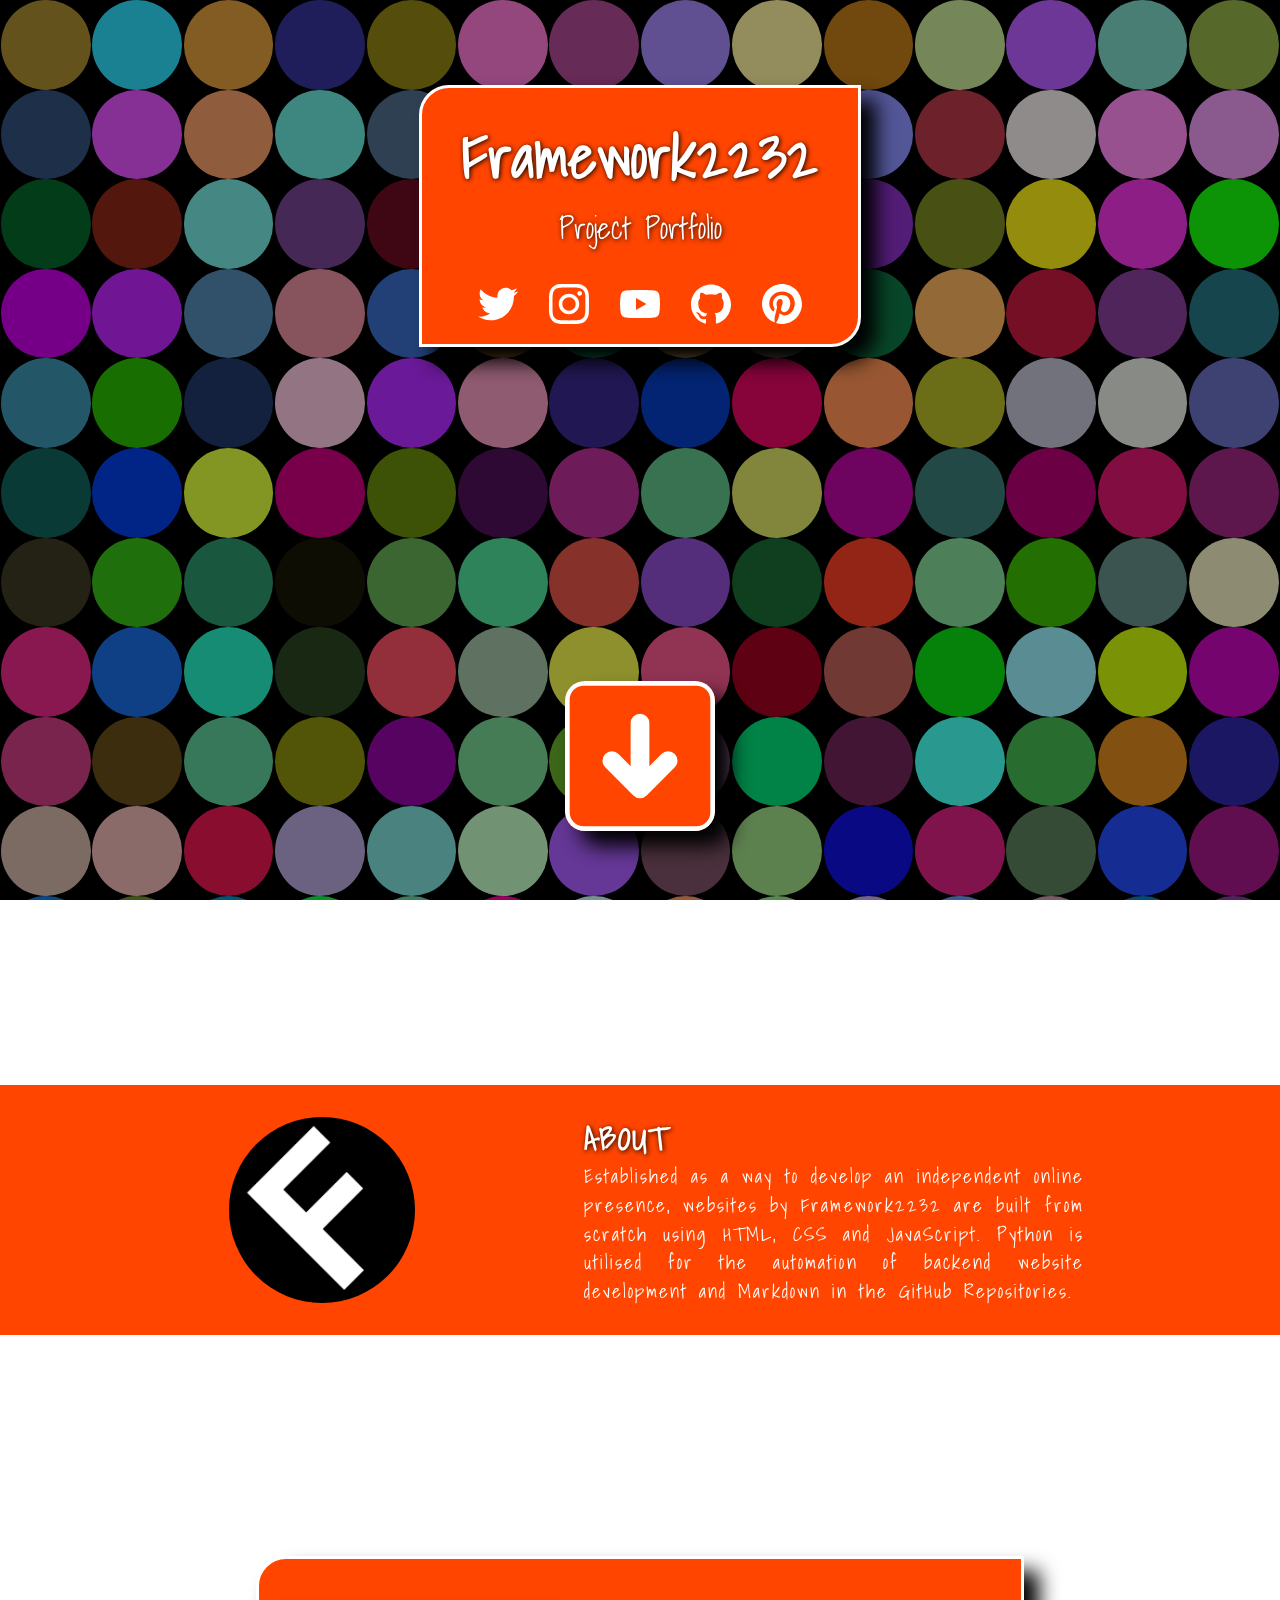
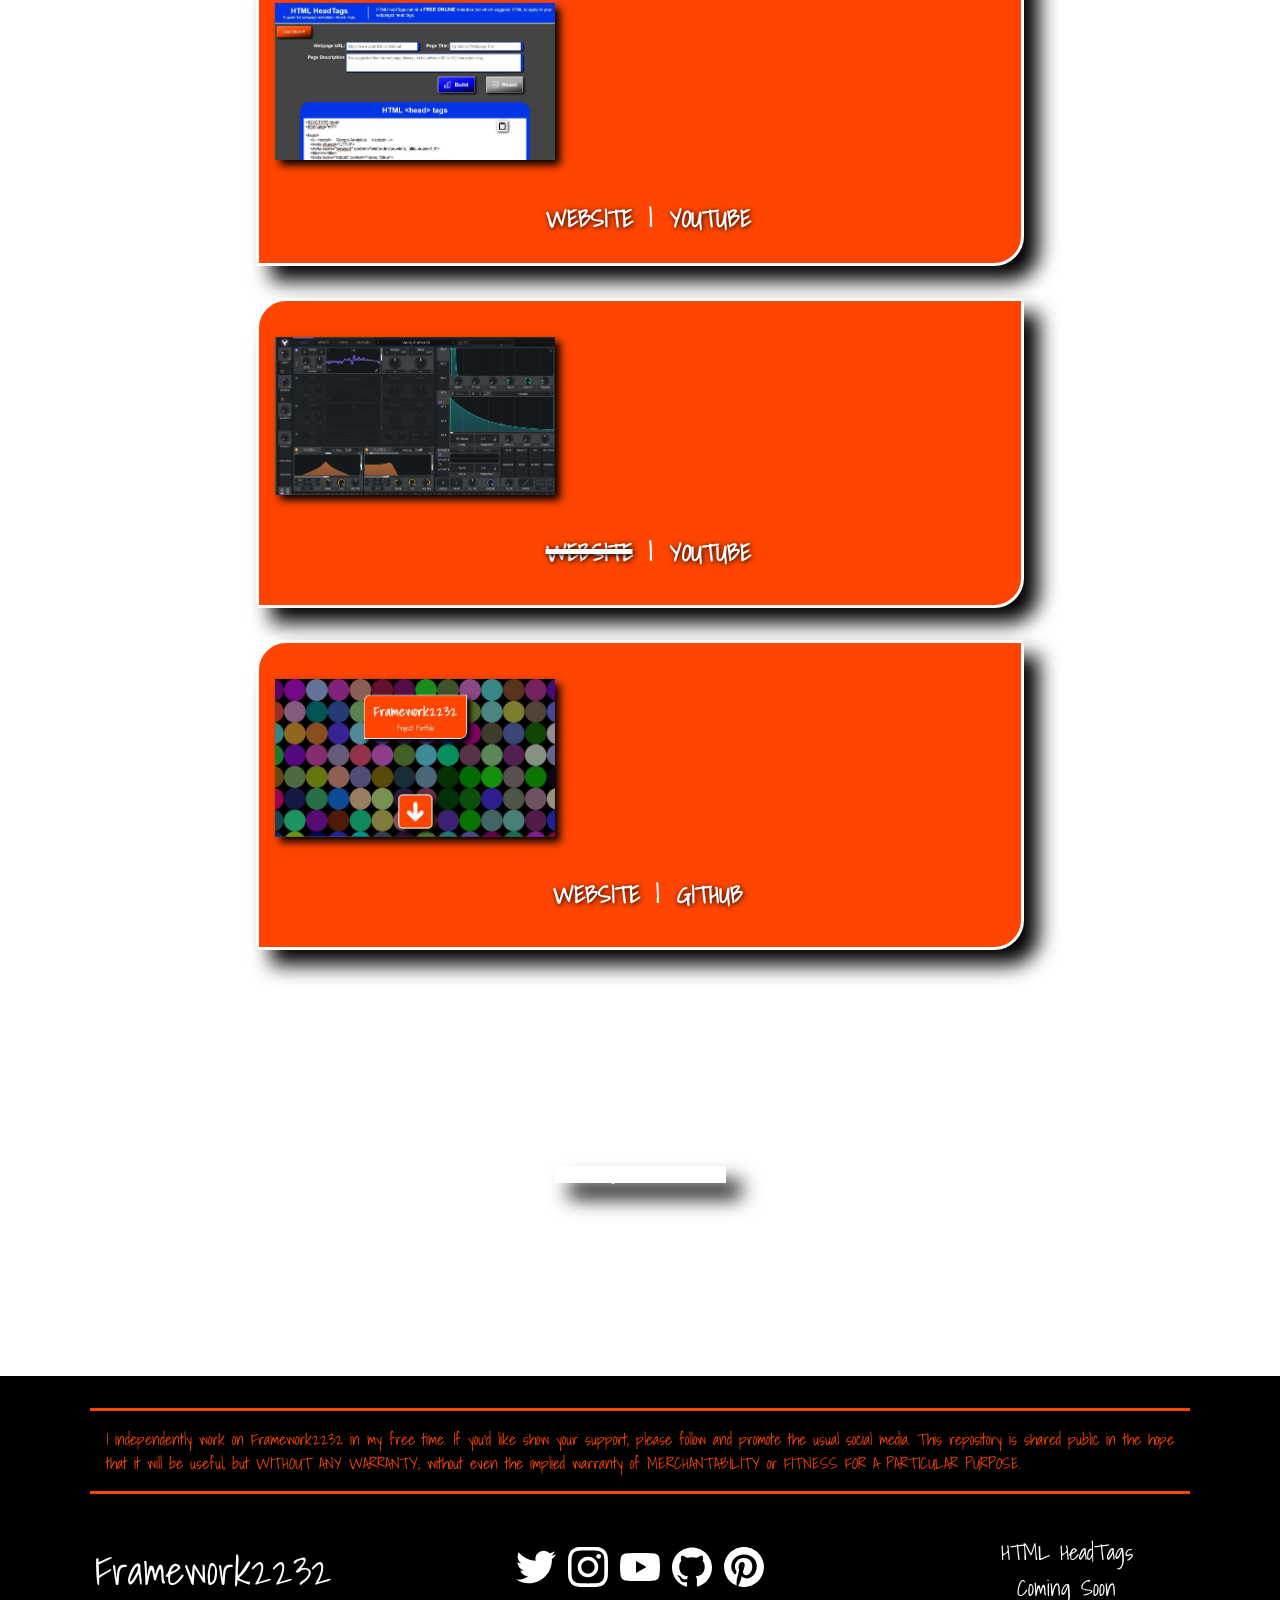
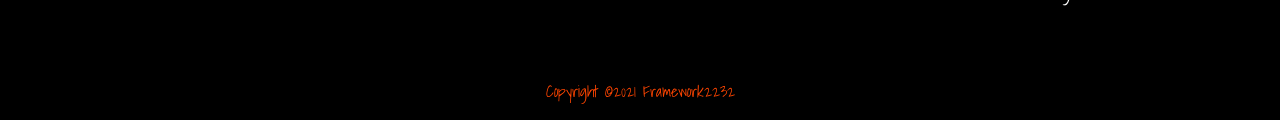
<file: index.html>
<!DOCTYPE html>
<html lang="en">

<head>
    <script async src="https://www.googletagmanager.com/gtag/js?id=UA-180738670-1"></script>
    <script>
        window.dataLayer = window.dataLayer || [];
        function gtag() { dataLayer.push(arguments); }
        gtag('js', new Date());
        gtag('config', 'UA-180738670-1');
    </script>
    <meta charset="UTF-8">
    <meta name="viewport" content="width=device-width, initial-scale=1.0">
    <title>Portfolio | Framework2232</title>
    <meta name="robots" content="index, follow">
    <meta name="description"
        content="A portfolio of websites built by Framwork2232 from stratch using HTML, CSS and Javascript.">
    <meta name="googlebot" content="index, follow, max-snippet:-1, max-image-preview:large, max-video-preview:-1">
    <meta name="bingbot" content="index, follow, max-snippet:-1, max-image-preview:large, max-video-preview:-1">
    <link rel="canonical" href="https://framework2232.github.io">

    <link rel="apple-touch-icon" sizes="180x180" href="./icons/apple-touch-icon.png">
    <link rel="icon" type="image/png" sizes="32x32" href="./icons/favicon-32x32.png">
    <link rel="icon" type="image/png" sizes="16x16" href="./icons/favicon-16x16.png">
    <link rel="manifest" href="./icons/site.webmanifest">
    <link rel="mask-icon" href="./icons/safari-pinned-tab.svg" color="#5bbad5">

    <meta name="msapplication-TileColor" content="#da532c">
    <meta name="theme-color" content="#ffffff">
    <link rel="stylesheet" href="./css/style.css">
    <script defer src="./js/main.js"></script>
    <link rel="preconnect" href="https://fonts.gstatic.com">
    <link href="https://fonts.googleapis.com/css2?family=Shadows+Into+Light&display=swap" rel="stylesheet">
</head>

<body>
    <section class="fixed__background">
        <div class="box__container" id="box__container"></div>
        <div class="overlay"></div>
    </section>


    <section class="hero__container">
        <div class="welcome__message">
            <h1>Framework2232</h1>
            <p>Project Portfolio</p>
            <ul class="hero__link__social">
                <li>
                    <a href="https://twitter.com/framework2232" target="_blank">
                        <svg class="social__icons" role="img" viewBox="0 0 24 24" xmlns="http://www.w3.org/2000/svg">
                            <title>Twitter</title>
                            <path
                                d="M23.954 4.569c-.885.389-1.83.654-2.825.775 1.014-.611 1.794-1.574 2.163-2.723-.951.555-2.005.959-3.127 
                                    1.184-.896-.959-2.173-1.559-3.591-1.559-2.717 0-4.92 2.203-4.92 4.917 0 .39.045.765.127 1.124C7.691 8.094 
                                    4.066 6.13 1.64 3.161c-.427.722-.666 1.561-.666 2.475 0 1.71.87 3.213 2.188 4.096-.807-.026-1.566-.248-2.228-.616v.061c0 
                                    2.385 1.693 4.374 3.946 4.827-.413.111-.849.171-1.296.171-.314 0-.615-.03-.916-.086.631 1.953 2.445 3.377 4.604 
                                    3.417-1.68 1.319-3.809 2.105-6.102 2.105-.39 0-.779-.023-1.17-.067 2.189 1.394 4.768 2.209 7.557 2.209 9.054 0 
                                    13.999-7.496 13.999-13.986 0-.209 0-.42-.015-.63.961-.689 1.8-1.56 2.46-2.548l-.047-.02z" />
                        </svg>
                    </a>
                </li>
                <li>
                    <a href="https://www.instagram.com/framework2232/" target="_blank">
                        <svg class="social__icons" role="img" viewBox="0 0 24 24" xmlns="http://www.w3.org/2000/svg">
                            <title>Instagram</title>
                            <path d="M12 0C8.74 0 8.333.015 7.053.072 5.775.132 4.905.333 4.14.63c-.789.306-1.459.717-2.126 1.384S.935 3.35.63 
                                    4.14C.333 4.905.131 5.775.072 7.053.012 8.333 0 8.74 0 12s.015 3.667.072 4.947c.06 1.277.261 2.148.558 2.913.306.788.717 
                                    1.459 1.384 2.126.667.666 1.336 1.079 2.126 1.384.766.296 1.636.499 2.913.558C8.333 23.988 8.74 24 12 
                                    24s3.667-.015 4.947-.072c1.277-.06 2.148-.262 2.913-.558.788-.306 1.459-.718 2.126-1.384.666-.667 1.079-1.335 
                                    1.384-2.126.296-.765.499-1.636.558-2.913.06-1.28.072-1.687.072-4.947s-.015-3.667-.072-4.947c-.06-1.277-.262-2.149-.558-2.913-.306-.789-.718-1.459-1.384-2.126C21.319 
                                    1.347 20.651.935 19.86.63c-.765-.297-1.636-.499-2.913-.558C15.667.012 15.26 0 12 0zm0 2.16c3.203 0 3.585.016 
                                    4.85.071 1.17.055 1.805.249 2.227.415.562.217.96.477 1.382.896.419.42.679.819.896 1.381.164.422.36 1.057.413 
                                    2.227.057 1.266.07 1.646.07 4.85s-.015 3.585-.074 4.85c-.061 1.17-.256 1.805-.421 2.227-.224.562-.479.96-.899 
                                    1.382-.419.419-.824.679-1.38.896-.42.164-1.065.36-2.235.413-1.274.057-1.649.07-4.859.07-3.211 0-3.586-.015-4.859-.074-1.171-.061-1.816-.256-2.236-.421-.569-.224-.96-.479-1.379-.899-.421-.419-.69-.824-.9-1.38-.165-.42-.359-1.065-.42-2.235-.045-1.26-.061-1.649-.061-4.844 0-3.196.016-3.586.061-4.861.061-1.17.255-1.814.42-2.234.21-.57.479-.96.9-1.381.419-.419.81-.689 
                                    1.379-.898.42-.166 1.051-.361 2.221-.421 1.275-.045 1.65-.06 4.859-.06l.045.03zm0 3.678c-3.405 0-6.162 2.76-6.162 
                                    6.162 0 3.405 2.76 6.162 6.162 6.162 3.405 0 6.162-2.76 6.162-6.162 0-3.405-2.76-6.162-6.162-6.162zM12 16c-2.21 
                                    0-4-1.79-4-4s1.79-4 4-4 4 1.79 4 4-1.79 4-4 4zm7.846-10.405c0 .795-.646 1.44-1.44 1.44-.795 0-1.44-.646-1.44-1.44 
                                    0-.794.646-1.439 1.44-1.439.793-.001 1.44.645 1.44 1.439z" />
                        </svg>
                    </a>
                </li>
                <li>
                    <a href="https://www.youtube.com/channel/UCRetnFQjIrF2RirN9StsAow" target="_blank">
                        <svg class="social__icons" role="img" xmlns="http://www.w3.org/2000/svg" viewBox="0 0 24 24">
                            <title>YouTube</title>
                            <path d="M23.495 6.205a3.007 3.007 0 0 0-2.088-2.088c-1.87-.501-9.396-.501-9.396-.501s-7.507-.01-9.396.501A3.007 
                                3.007 0 0 0 .527 6.205a31.247 31.247 0 0 0-.522 5.805 31.247 31.247 0 0 0 .522 5.783 3.007 3.007 0 0 0 2.088 
                                2.088c1.868.502 9.396.502 9.396.502s7.506 0 9.396-.502a3.007 3.007 0 0 0 2.088-2.088 31.247 31.247 0 0 0 .5-5.783 
                                31.247 31.247 0 0 0-.5-5.805zM9.609 15.601V8.408l6.264 3.602z" />
                        </svg>
                    </a>
                </li>
                <li>
                    <a href="https://github.com/framework2232" target="_blank">
                        <svg class="social__icons" role="img" viewBox="0 0 24 24" xmlns="http://www.w3.org/2000/svg">
                            <title>GitHub</title>
                            <path
                                d="M12 .297c-6.63 0-12 5.373-12 12 0 5.303 3.438 9.8 8.205 11.385.6.113.82-.258.82-.577 0-.285-.01-1.04-.015-2.04-3.338.724-4.042-1.61-4.042-1.61C4.422 18.07 3.633 17.7 3.633 17.7c-1.087-.744.084-.729.084-.729 1.205.084 1.838 1.236 1.838 1.236 1.07 1.835 2.809 1.305 3.495.998.108-.776.417-1.305.76-1.605-2.665-.3-5.466-1.332-5.466-5.93 0-1.31.465-2.38 1.235-3.22-.135-.303-.54-1.523.105-3.176 0 0 1.005-.322 3.3 1.23.96-.267 1.98-.399 3-.405 1.02.006 2.04.138 3 .405 2.28-1.552 3.285-1.23 3.285-1.23.645 1.653.24 2.873.12 3.176.765.84 1.23 1.91 1.23 3.22 0 4.61-2.805 5.625-5.475 5.92.42.36.81 1.096.81 2.22 0 1.606-.015 2.896-.015 3.286 0 .315.21.69.825.57C20.565 22.092 24 17.592 24 12.297c0-6.627-5.373-12-12-12" />
                        </svg>
                    </a>
                </li>
                <li>
                    <a href="https://www.pinterest.com.au/framework2232/" target="_blank">
                        <svg class="social__icons" role="img" viewBox="0 0 24 24" xmlns="http://www.w3.org/2000/svg">
                            <title>Pinterest</title>
                            <path
                                d="M12.017 0C5.396 0 .029 5.367.029 11.987c0 5.079 3.158 9.417 7.618 11.162-.105-.949-.199-2.403.041-3.439.219-.937 1.406-5.957 1.406-5.957s-.359-.72-.359-1.781c0-1.663.967-2.911 2.168-2.911 1.024 0 1.518.769 1.518 1.688 0 1.029-.653 2.567-.992 3.992-.285 1.193.6 2.165 1.775 2.165 2.128 0 3.768-2.245 3.768-5.487 0-2.861-2.063-4.869-5.008-4.869-3.41 0-5.409 2.562-5.409 5.199 0 1.033.394 2.143.889 2.741.099.12.112.225.085.345-.09.375-.293 1.199-.334 1.363-.053.225-.172.271-.401.165-1.495-.69-2.433-2.878-2.433-4.646 0-3.776 2.748-7.252 7.92-7.252 4.158 0 7.392 2.967 7.392 6.923 0 4.135-2.607 7.462-6.233 7.462-1.214 0-2.354-.629-2.758-1.379l-.749 2.848c-.269 1.045-1.004 2.352-1.498 3.146 1.123.345 2.306.535 3.55.535 6.607 0 11.985-5.365 11.985-11.987C23.97 5.39 18.592.026 11.985.026L12.017 0z" />
                        </svg>
                    </a>
                </li>
            </ul>
        </div>
        <div class="arrow__down">
            <svg xmlns="http://www.w3.org/2000/svg" width="16" height="16" viewBox="0 0 16 16">
                <path
                    d="M2 0a2 2 0 0 0-2 2v12a2 2 0 0 0 2 2h12a2 2 0 0 0 2-2V2a2 2 0 0 0-2-2H2zm6.5 4.5v5.793l2.146-2.147a.5.5 0 0 1 .708.708l-3 3a.5.5 0 0 1-.708 0l-3-3a.5.5 0 1 1 .708-.708L7.5 10.293V4.5a.5.5 0 0 1 1 0z" />
            </svg>
        </div>
    </section>


    <section class="about__container">
        <div class="about__content">
            <img class="about__image" src="./images/F2232_Logo_45deg_BlackWhite_800x800.png" alt=""></img>
            <div class="about__text">
                <h3>ABOUT</h3>
                <p>Established as a way to develop an independent online presence, websites by Framework2232 are built from scratch using HTML, CSS and JavaScript. Python is utilised for the automation of backend website development and Markdown in the GitHub Repositories.
                </p>
            </div>
        </div>
    </section>





    <section class="article__container">
        <article>
            <div class="article__content">
                <img src="./images/Screenshot__HTMLHeadtags.JPG" alt="Screenshot of HTMLHeadTags.com interface">
                <div id="htmlheadtags">
                    <h2>HTML HeadTags</h2>
                    <p><span>HTMLHeadTags.com</span> is a FREE ONLINE metadata utility which suggests HTML to apply to your webpage, acting as an aid to prompt common metadata found inside website head tags.</p>
                </div>
            </div>
            <div class="article__link">
                <a target="_blank" href="https://htmlheadtags.com">WEBSITE</a>
                <p> | </p>
                <a target="_blank" href="https://youtu.be/EOZVynzffAw">YOUTUBE</a>
            </div>
        </article>

        <!-- To get the text to slide in, may need to adjust the id in JavaScript file -->
        <article>
            <div class="article__content">
                <img src="./images/AudioSite.png" alt="Vital VST in LMMS DAW">
                <div id="ComingSoon">
                    <h2>COMING SOON</h2>
                    <p>Unnamed as yet, this Audio Website is currently under construction and can be followed on YouTube</p>
                </div>
            </div>
            <div class="article__link">
                <!-- <a target="_blank" href="#">WEBSITE</a> -->
                <a class="strike_through" href="#">WEBSITE</a>
                <p> | </p>
                <a target="_blank" href="https://youtube.com/playlist?list=PLZzIfx3OIzSuVk4tBBpegXJ2r8dd6nIE_">YOUTUBE</a>
            </div>
        </article>       



        <article>
            <div class="article__content">
                <img src="./images/Screenshot__F2232.JPG" alt="Screenshot of Framework2232">
                <div id="framework2232">
                    <h2>Framework2232</h2>
                    <p>Established 2020 - Fun, Test, Developing, Experimental, Trial, Practice, Dynamic, Learning, Portfolio site.</p>
                </div>
            </div>
            <div class="article__link">
                <a target="_blank" href="https://framework2232.github.io/">WEBSITE</a>
                <p> | </p>
                <a target="_blank" href="https://github.com/framework2232/framework2232.github.io/">GITHUB</a>
            </div>


        </article>





        
    </section>


    <section class="twitter__container">
        <a class="twitter-timeline" data-width="770" data-height="1500" data-theme="light"
            href="https://twitter.com/framework2232?ref_src=twsrc%5Etfw">Tweets by framework2232</a>
        <script async src="https://platform.twitter.com/widgets.js" charset="utf-8"></script>
    </section>


    <footer>
        <div class="footer__about">
            <p>I independently work on Framework2232 in my free time. If you'd like show your support, please follow and
                promote the usual social media. This repository is shared public in the hope that it will be useful, but
                WITHOUT ANY WARRANTY; without even the implied warranty of MERCHANTABILITY or FITNESS FOR A PARTICULAR
                PURPOSE.
            </p>
        </div>
        <div class="footer__section">
            <p class="footer__site__title">Framework2232</p>
        </div>

        <div class="footer__section">
            <ul class="footer__link__social">
                <li>
                    <a href="https://twitter.com/framework2232" target="_blank">
                        <svg class="social__icons" role="img" viewBox="0 0 24 24" xmlns="http://www.w3.org/2000/svg">
                            <title>Twitter</title>
                            <path
                                d="M23.954 4.569c-.885.389-1.83.654-2.825.775 1.014-.611 1.794-1.574 2.163-2.723-.951.555-2.005.959-3.127 
                                    1.184-.896-.959-2.173-1.559-3.591-1.559-2.717 0-4.92 2.203-4.92 4.917 0 .39.045.765.127 1.124C7.691 8.094 
                                    4.066 6.13 1.64 3.161c-.427.722-.666 1.561-.666 2.475 0 1.71.87 3.213 2.188 4.096-.807-.026-1.566-.248-2.228-.616v.061c0 
                                    2.385 1.693 4.374 3.946 4.827-.413.111-.849.171-1.296.171-.314 0-.615-.03-.916-.086.631 1.953 2.445 3.377 4.604 
                                    3.417-1.68 1.319-3.809 2.105-6.102 2.105-.39 0-.779-.023-1.17-.067 2.189 1.394 4.768 2.209 7.557 2.209 9.054 0 
                                    13.999-7.496 13.999-13.986 0-.209 0-.42-.015-.63.961-.689 1.8-1.56 2.46-2.548l-.047-.02z" />
                        </svg>
                    </a>
                </li>
                <li>
                    <a href="https://www.instagram.com/framework2232/" target="_blank">
                        <svg class="social__icons" role="img" viewBox="0 0 24 24" xmlns="http://www.w3.org/2000/svg">
                            <title>Instagram</title>
                            <path d="M12 0C8.74 0 8.333.015 7.053.072 5.775.132 4.905.333 4.14.63c-.789.306-1.459.717-2.126 1.384S.935 3.35.63 
                                    4.14C.333 4.905.131 5.775.072 7.053.012 8.333 0 8.74 0 12s.015 3.667.072 4.947c.06 1.277.261 2.148.558 2.913.306.788.717 
                                    1.459 1.384 2.126.667.666 1.336 1.079 2.126 1.384.766.296 1.636.499 2.913.558C8.333 23.988 8.74 24 12 
                                    24s3.667-.015 4.947-.072c1.277-.06 2.148-.262 2.913-.558.788-.306 1.459-.718 2.126-1.384.666-.667 1.079-1.335 
                                    1.384-2.126.296-.765.499-1.636.558-2.913.06-1.28.072-1.687.072-4.947s-.015-3.667-.072-4.947c-.06-1.277-.262-2.149-.558-2.913-.306-.789-.718-1.459-1.384-2.126C21.319 
                                    1.347 20.651.935 19.86.63c-.765-.297-1.636-.499-2.913-.558C15.667.012 15.26 0 12 0zm0 2.16c3.203 0 3.585.016 
                                    4.85.071 1.17.055 1.805.249 2.227.415.562.217.96.477 1.382.896.419.42.679.819.896 1.381.164.422.36 1.057.413 
                                    2.227.057 1.266.07 1.646.07 4.85s-.015 3.585-.074 4.85c-.061 1.17-.256 1.805-.421 2.227-.224.562-.479.96-.899 
                                    1.382-.419.419-.824.679-1.38.896-.42.164-1.065.36-2.235.413-1.274.057-1.649.07-4.859.07-3.211 0-3.586-.015-4.859-.074-1.171-.061-1.816-.256-2.236-.421-.569-.224-.96-.479-1.379-.899-.421-.419-.69-.824-.9-1.38-.165-.42-.359-1.065-.42-2.235-.045-1.26-.061-1.649-.061-4.844 0-3.196.016-3.586.061-4.861.061-1.17.255-1.814.42-2.234.21-.57.479-.96.9-1.381.419-.419.81-.689 
                                    1.379-.898.42-.166 1.051-.361 2.221-.421 1.275-.045 1.65-.06 4.859-.06l.045.03zm0 3.678c-3.405 0-6.162 2.76-6.162 
                                    6.162 0 3.405 2.76 6.162 6.162 6.162 3.405 0 6.162-2.76 6.162-6.162 0-3.405-2.76-6.162-6.162-6.162zM12 16c-2.21 
                                    0-4-1.79-4-4s1.79-4 4-4 4 1.79 4 4-1.79 4-4 4zm7.846-10.405c0 .795-.646 1.44-1.44 1.44-.795 0-1.44-.646-1.44-1.44 
                                    0-.794.646-1.439 1.44-1.439.793-.001 1.44.645 1.44 1.439z" />
                        </svg>
                    </a>
                </li>
                <li>
                    <a href="https://www.youtube.com/channel/UCRetnFQjIrF2RirN9StsAow" target="_blank">
                        <svg class="social__icons" role="img" xmlns="http://www.w3.org/2000/svg" viewBox="0 0 24 24">
                            <title>YouTube</title>
                            <path d="M23.495 6.205a3.007 3.007 0 0 0-2.088-2.088c-1.87-.501-9.396-.501-9.396-.501s-7.507-.01-9.396.501A3.007 
                                3.007 0 0 0 .527 6.205a31.247 31.247 0 0 0-.522 5.805 31.247 31.247 0 0 0 .522 5.783 3.007 3.007 0 0 0 2.088 
                                2.088c1.868.502 9.396.502 9.396.502s7.506 0 9.396-.502a3.007 3.007 0 0 0 2.088-2.088 31.247 31.247 0 0 0 .5-5.783 
                                31.247 31.247 0 0 0-.5-5.805zM9.609 15.601V8.408l6.264 3.602z" />
                        </svg>
                    </a>
                </li>
                <li>
                    <a href="https://github.com/framework2232" target="_blank">
                        <svg class="social__icons" role="img" viewBox="0 0 24 24" xmlns="http://www.w3.org/2000/svg">
                            <title>GitHub</title>
                            <path
                                d="M12 .297c-6.63 0-12 5.373-12 12 0 5.303 3.438 9.8 8.205 11.385.6.113.82-.258.82-.577 0-.285-.01-1.04-.015-2.04-3.338.724-4.042-1.61-4.042-1.61C4.422 18.07 3.633 17.7 3.633 17.7c-1.087-.744.084-.729.084-.729 1.205.084 1.838 1.236 1.838 1.236 1.07 1.835 2.809 1.305 3.495.998.108-.776.417-1.305.76-1.605-2.665-.3-5.466-1.332-5.466-5.93 0-1.31.465-2.38 1.235-3.22-.135-.303-.54-1.523.105-3.176 0 0 1.005-.322 3.3 1.23.96-.267 1.98-.399 3-.405 1.02.006 2.04.138 3 .405 2.28-1.552 3.285-1.23 3.285-1.23.645 1.653.24 2.873.12 3.176.765.84 1.23 1.91 1.23 3.22 0 4.61-2.805 5.625-5.475 5.92.42.36.81 1.096.81 2.22 0 1.606-.015 2.896-.015 3.286 0 .315.21.69.825.57C20.565 22.092 24 17.592 24 12.297c0-6.627-5.373-12-12-12" />
                        </svg>
                    </a>
                </li>
                <li>
                    <a href="https://www.pinterest.com.au/framework2232/" target="_blank">
                        <svg class="social__icons" role="img" viewBox="0 0 24 24" xmlns="http://www.w3.org/2000/svg">
                            <title>Pinterest</title>
                            <path
                                d="M12.017 0C5.396 0 .029 5.367.029 11.987c0 5.079 3.158 9.417 7.618 11.162-.105-.949-.199-2.403.041-3.439.219-.937 1.406-5.957 1.406-5.957s-.359-.72-.359-1.781c0-1.663.967-2.911 2.168-2.911 1.024 0 1.518.769 1.518 1.688 0 1.029-.653 2.567-.992 3.992-.285 1.193.6 2.165 1.775 2.165 2.128 0 3.768-2.245 3.768-5.487 0-2.861-2.063-4.869-5.008-4.869-3.41 0-5.409 2.562-5.409 5.199 0 1.033.394 2.143.889 2.741.099.12.112.225.085.345-.09.375-.293 1.199-.334 1.363-.053.225-.172.271-.401.165-1.495-.69-2.433-2.878-2.433-4.646 0-3.776 2.748-7.252 7.92-7.252 4.158 0 7.392 2.967 7.392 6.923 0 4.135-2.607 7.462-6.233 7.462-1.214 0-2.354-.629-2.758-1.379l-.749 2.848c-.269 1.045-1.004 2.352-1.498 3.146 1.123.345 2.306.535 3.55.535 6.607 0 11.985-5.365 11.985-11.987C23.97 5.39 18.592.026 11.985.026L12.017 0z" />
                        </svg>
                    </a>
                </li>
            </ul>
        </div>

        <div class="footer__section">
            <nav class="footer__nav">
                <ul>
                    <li><a href="#htmlheadtags">HTML HeadTags</a></li>
                    <li><a href="#ComingSoon">Coming Soon</a></li>
                </ul>
            </nav>
        </div>

        <div class="footer__copyright">
            <a href="https://framework2232.github.io/">Copyright &copy;2021 Framework2232</a>
        </div>
    </footer>

</body>

</html>
</file>
<file: css/style.css>
* {
    box-sizing: border-box;
    padding: 0;
    margin: 0;
    color: #fff;
    list-style: none;
    text-decoration: none;
    scroll-behavior: smooth
}

:focus{
    box-shadow: 0 0 20px 1px white;
    border-radius: 10px;
}

/* strike_through was added to visually show the user the links aren't available. They aren't available because the links haven't been set yet or simply haven't got a domain name or don't want them to link to anything specific at this stage */
.strike_through {
    text-decoration: solid #fff 5px line-through;
}

.strike_through:hover {
    text-decoration: solid black 5px line-through;
}


/* =============================================== */
/*            Fixed Background Container           */
/* =============================================== */
.fixed__background {
    position: relative;
}

.fixed__background .box__container {
    position: fixed;
    top: 0;
    left: 0;
    bottom: 0;
    right: 0;
    justify-content: center;
    display: flex;
    flex-wrap: wrap;
    overflow: hidden;
    min-height: 100vh;
    z-index: -10;
    background-color: black;
}

.fixed__background .box {
    margin: auto;
    width: 7vw;
    min-width: 50px;
    height: 7vw;
    min-height: 50px;
    border-radius: 50%;
}

.fixed__background .overlay {
    position: fixed;
    top: 0;
    left: 0;
    bottom: 0;
    right: 0;
    background-color: rgba(0, 0, 0, 0.4);
    z-index: -5;
}





/* =============================================== */
/*                Hero Container                   */
/* =============================================== */
.hero__container {
    position: relative;
    background-color: rgba(0, 0, 0, 0);
    min-height: 120vh;
}

.hero__container .welcome__message {
    position: absolute;
    top: 20%;
    left: 50%;
    transform: translate(-50%, -50%);
    padding: 20px 40px;
    background-color: orangered;
    box-shadow: 15px 15px 20px black;
    border-top-left-radius: 30px;
    border-bottom-right-radius: 30px;
    border: white 3px solid;
    z-index: 10;
    font-family: 'Shadows Into Light', cursive;
}

.hero__link__social {
    display: flex;
    width: 100%;
    margin: auto;
    margin-top: 2rem;
}

.hero__link__social li {
    display: flex;
    width: 100%;
    justify-content: space-evenly;
    align-items: center;
}

.hero__link__social svg {
    display: flex;
    width: 100%;
    justify-content: space-evenly;
    align-items: center;
    fill: white;
    height: 40px;
}

.hero__link__social svg:hover {
   scale: 150%;
   transition-timing-function: ease-out;
   transition-duration: 0.2s;
}

.hero__container .welcome__message h1 {
    font-size: 60px;
    color: white;
    text-shadow: black 1px 1px 5px;
}

.hero__container .welcome__message p {
    font-size: 30px;
    color: white;
    text-align: center;
    text-shadow: black 1px 1px 5px;
}

@media screen and (max-width: 600px) {
    .hero__container .welcome__message h1 {
        font-size: 40px;
    }

    .hero__container .welcome__message p {
        font-size: 25px;
    }
    .hero__link__social svg {
        height: 30px;
    }
}

@media screen and (max-width: 350px) {
    .hero__container .welcome__message {
        padding: 5px 10px;
        border-top-left-radius: 15px;
        border-bottom-right-radius: 15px;
    }
}

@media screen and (max-width: 300px) {
    .hero__container .welcome__message h1 {
        font-size: 30px;
    }

    .hero__container .welcome__message p {
        font-size: 20px;
    }
}

.hero__container .arrow__down svg {
    position: absolute;
    top: 70%;
    left: 50%;
    transform: translate(-50%, -50%);
    fill: orangered;
    height: 150px;
    width: 150px;
    border-radius: 20px;
    stroke: white;
    z-index: 10;
    box-shadow: 15px 15px 20px black;
}




/* ========================================== */
/*           About Container                  */
/* ========================================== */
.about__container {
    background-color: orangered;
    margin: auto;
    font-family: 'Shadows Into Light', cursive;
    border-top: white 5px solid;
    border-bottom: white 5px solid;
}

.about__content {
    display: flex;
    flex-wrap: wrap-reverse;
    width: 80%;
    max-width: 1100px;
    margin: auto
}
.about__content h3{
    font-weight: bold;
    text-shadow: black 1px 1px 5px;
}

.about__container .about__image {
    height: 250px;
    width: 250px;
    border-radius: 50%;
    margin: auto;
    padding: 2rem;
}

.about__container .about__text {
    line-height: 1.5;
    text-align: justify;
    padding-top: 1rem;
    padding-bottom: 1rem;
    margin-bottom: 3rem;
    max-width: 500px;
    margin: auto
}

.about__container .about__text h3 {
    color: white;
    font-size: 2rem;
    font-weight: bold;
    letter-spacing: 2px;
}

.about__container .about__text p {
    color: white;
    font-size: 1.2rem;
    letter-spacing: 2px;
}



/* ================================================ */
/*         Project / Portfolio Container            */
/* ================================================ */
.article__container {
    margin: auto;
    margin-top: 200px;
    max-width: 800px;
    display: flex;
    flex-wrap: wrap
}

.article__container article {
    display: flex;
    flex-direction: column;
    margin: 1rem;
    padding: 1rem;
    padding-right: 0;
    background-color: orangered;
    box-shadow: 15px 15px 20px black;
    border-top-left-radius: 30px;
    border-bottom-right-radius: 30px;
    border: white 3px solid;
    font-family: 'Shadows Into Light', cursive;
    min-height: 310px;
}

.article__content {
    display: flex;
}

.article__content h2,
.article__content span,
.article__link a {
    font-weight: bold;
    text-shadow: black 1px 1px 5px;
}

.article__container .article__link {
    display: flex;
    margin: auto;
    color: red;
}

.article__container .article__link a,
.article__container .article__link p {
    font-weight: bold;
    color: #fff;
    font-size: 1.5rem;
}

.article__container .article__link a:hover {
    color: #000;
}

@media screen and (max-width:700px) {
    .article__container article {
        padding-right: 1rem;
    }

    .article__container .article__content {
        flex-direction: column
    }


    .article__container h2 {
        margin-top: 1rem
    }
}

@media screen and (max-width:400px) {
    .article__container article {
        padding: 1rem 0
    }
}

.article__container .article__content {
    margin: auto
}

.article__container h2 {
    color: #fff;
    width: 100%;
    text-align: center;
    margin-bottom: 1rem;
    font-size: 2rem;
    font-family: 'Shadows Into Light', cursive;
    font-weight: bold;
    letter-spacing: 2px;
}

.article__container img {
    margin: auto;
    max-width: 280px;
    background-position: center;
    background-size: cover;
    box-shadow: 5px 5px 8px #000;
}

@media screen and (max-width:340px) {
    .article__container img {
        width: 220px;
    }
}

.article__container p {
    color: #fff;
    padding: 0 1rem;
    text-align: justify;
    font-size: 1.2rem;
    font-family: 'Shadows Into Light', cursive;
    letter-spacing: 2px;
}




/* =============================================== */
/*               Twitter Container                 */
/* =============================================== */
.twitter__container {
    margin: auto;
    margin: 1rem;
    margin-top: 200px;
    text-align: center;
}

.twitter-timeline {
    box-shadow: 15px 15px 20px black;
}



/* =============================================== */
/*            Footer Container                     */
/* =============================================== */
footer {
    background-color: #000;
    display: flex;
    flex-wrap: wrap;
    text-decoration: none;
    width: 100%;
    margin: auto;
    margin-top: 12rem;
    padding-top: 2rem;
    font-family: 'Shadows Into Light', cursive;
}

.footer__about {
    max-width: 1100px;
    line-height: 1.5;
    text-align: justify;
    border-top: solid orangered 3px;
    border-bottom: solid orangered 3px;
    padding: 1rem;
    margin: auto;
    margin-bottom: 1rem
}

.footer__about p {
    color: orangered
}

.footer__section {
    margin: auto;
    width: 260px
}

footer .footer__site__title {
    text-align: center;
    width: 100%;
    font-size: 2.5rem;
    margin-top: 1rem;
    margin-bottom: 1rem;
    color: #fff
}

footer .footer__link__social {
    display: flex;
    width: 100%;
    margin: auto;
    margin-top: 1rem;
    margin-bottom: 1rem;
}

.footer__link__social li {
    margin: auto
}

footer svg {
    fill: white;
    height: 40px;
}

footer svg:hover {
    fill: orangered;
}

.footer__nav {
    text-align: center;
    margin-top: 1rem;
    margin-bottom: 1rem;
    padding: .5rem;
}

.footer__nav a {
    font-size: 1.4rem;
}

.footer__nav a:hover {
    color: orangered;
    transition: ease-in-out .1s;
}

.footer__copyright {
    text-align: center;
    width: 100%;
    margin: auto;
    margin-top: 3rem;
    margin-bottom: 1rem
}

.footer__copyright a {
    color: orangered;
}
</file>
